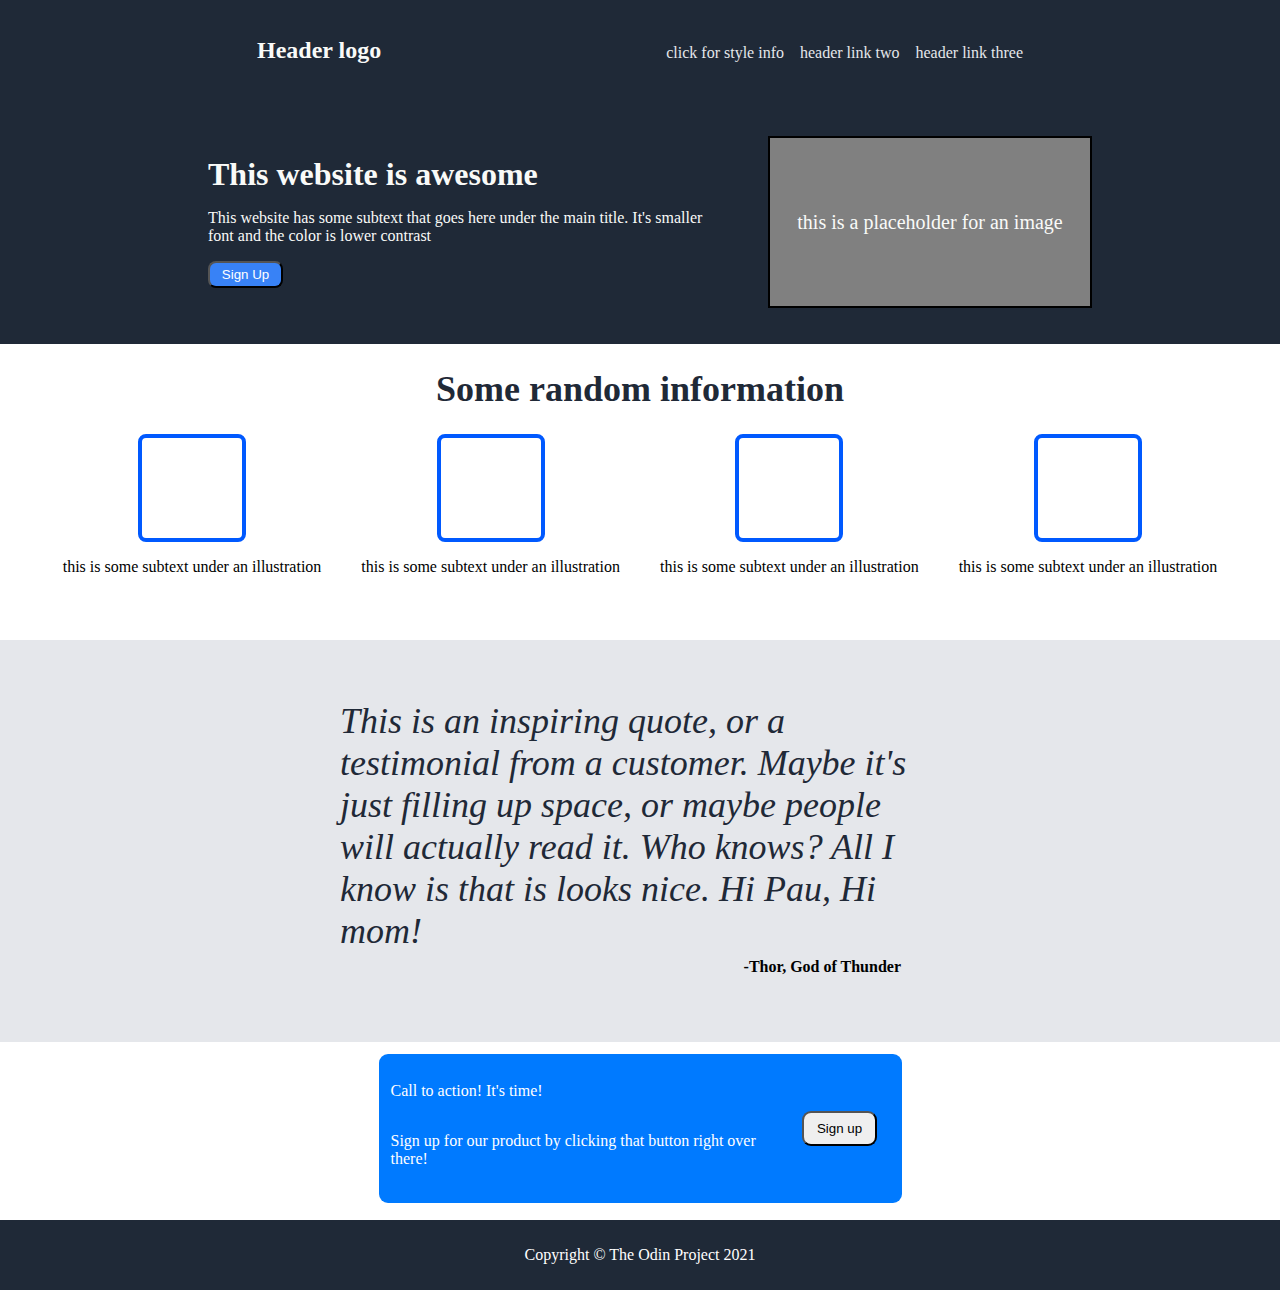
<file: index.html>
<!DOCTYPE html>
<html lang="en">
<head>
    <meta charset="UTF-8">
    <meta name="viewport" content="width=device-width, initial-scale=1.0">
    <title>Landing Page</title>
    <link rel="stylesheet" href="styles.css">
</head>
<body> <!-- body will be a flex, column to separate each other flex div -->

    <!-- header flex display -->
    <div class="header"> Header logo
        <ul>
            <li><a href="color-font.html"> click for style info</a></li>
            <li><a href=""> header link two</a></li>
            <li><a href=""> header link three</a></li>
        </ul>
    </div>

    <!-- hero flex display -->
    <div class="hero"> 
        <div class="text-button"> This website is awesome
            <p>This website has some subtext that goes here under the main title. It's smaller font and the color is lower contrast</p>
            <button class="sign-top-button">Sign Up</button>
        </div>
        <p class="placeholder"> this is a placeholder for an image</p>
    </div>

    <!-- random info flex display -->
    <div class="rand-info"> Some random information
        <div class="illustration"><!-- sets the 4 blue borders and descriptions in order -->
            <div class="blue-box">
                <div class="draw"></div>
                <p class="desc"> this is some subtext under an illustration</p>
            </div>
            <div class="blue-box">
                <div class="draw"></div>
                <p class="desc"> this is some subtext under an illustration</p>
            </div>
            <div class="blue-box">
                <div class="draw"></div>
                <p class="desc"> this is some subtext under an illustration</p>
            </div>
            <div class="blue-box">
                <div class="draw"></div>
                <p class="desc"> this is some subtext under an illustration</p>
            </div>
        </div>
    </div>

    <!-- quote flex display -->
    <div class="quote">
        <div class="quote-content">
            <em>This is an inspiring quote, or a testimonial from a customer. Maybe it's just filling up space, or maybe people will actually read it. Who knows? All I know is that is looks nice. Hi Pau, Hi mom!</em>
        </div>
        <div class="credits">
            <strong>-Thor, God of Thunder</strong>
        </div>
    </div>

    <!-- blue sign up box flex display -->
    <div  class="sign-up-bottom">
        <div class="call-to-action">
            <p>Call to action! It's time!</p>
            <p> Sign up for our product by clicking that button right over there!</p>
        </div>
        <div class="background">
          <button class="sign-bott-button"> Sign up</button>
        </div>
    </div>

    <!-- footer flex display -->
    <div class="footer">
        Copyright © The Odin Project 2021
    </div>
</body>
</html>
</file>
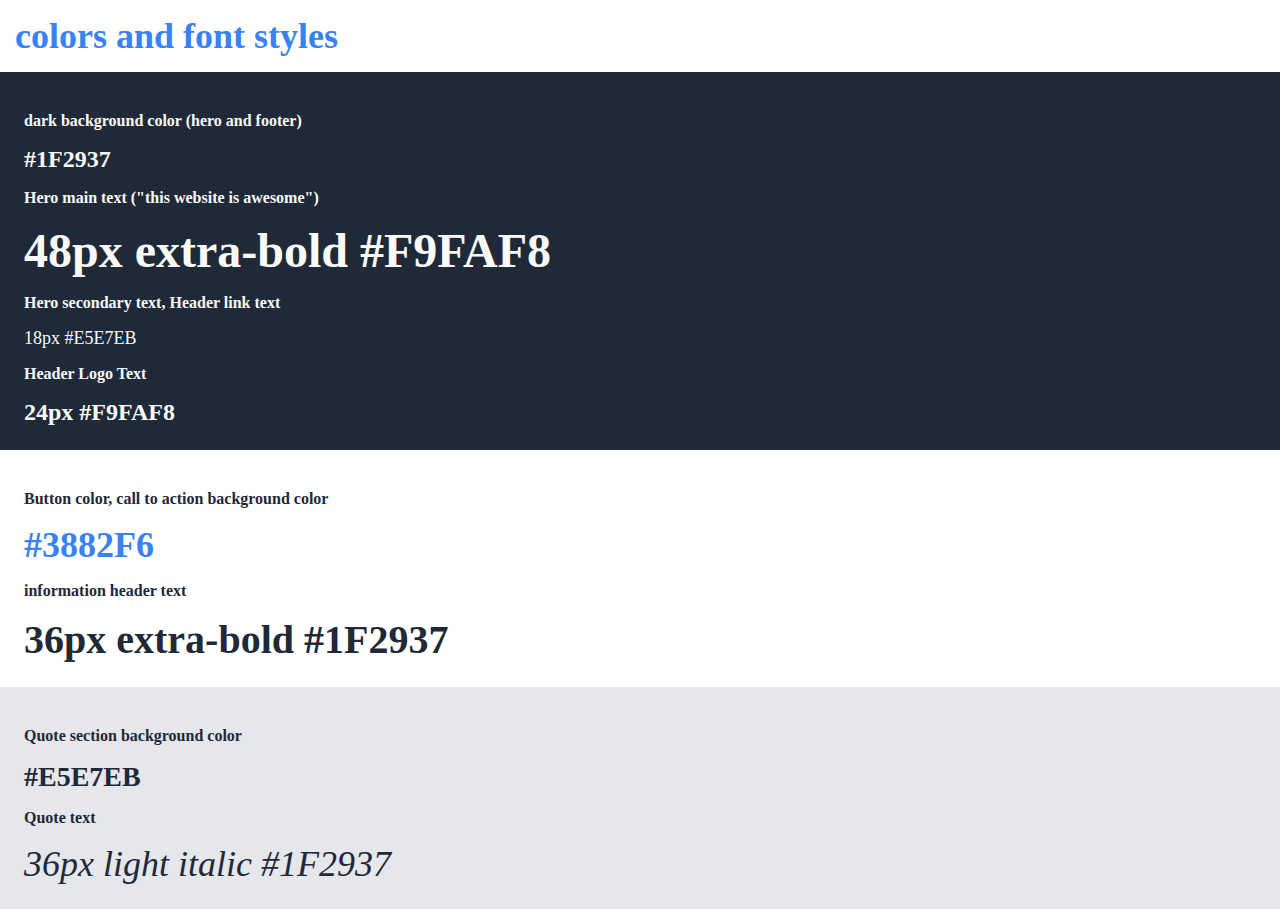
<file: color-font.html>
<!DOCTYPE html>
<html lang="en">
<head>
    <meta charset="UTF-8">
    <meta name="viewport" content="width=device-width, initial-scale=1.0">
    <title>Colors and Fonts</title>
    <link rel="stylesheet" href="styles.css">
</head>
<body>
    <div class="color-header"> colors and font styles </div>

    <div class="top-content">
        <div class="dark-background">
            <p>dark background color (hero and footer)</p>
            <p class="hex-dark-color">#1F2937</p>
        </div>

        <div class="hero-main-text">
            <p>Hero main text ("this website is awesome")</p>
            <p class="main-text-style">48px extra-bold #F9FAF8</p>
        </div>
        
        <div class="hero-secondary-text">
            <p>Hero secondary text, Header link text</p>
            <p class="secondary-text-style">18px #E5E7EB</p>
        </div>

        <div class="header-logo">
            <p>Header Logo Text</p>
            <p class="logo-style">24px #F9FAF8</p>
        </div>
    </div>

    <div class="middle-content">
        <div class="button-call2a-color">
            <p>Button color, call to action background color</p>
            <p class="rectangle-color">#3882F6</p>
        </div>

        <div class="information-header-text">
            <p>information header text</p>
            <p class="info-header-style">36px extra-bold #1F2937</p>
        </div>
    </div>

    <div class="bottom-content">
        <div class="quote-section-color">
            <p>Quote section background color</p>
            <p class="q-sect-back">#E5E7EB</p>
        </div>
        
        <div class="quote-text-style">
            <p>Quote text</p>
            <p class="italic">36px light italic #1F2937</p>
        </div>
    </div>
</body>
</html>
</file>
<file: styles.css>
body{
    font-family: roboto;
    display: flex;
    min-height: 100vh;
    flex-direction: column;
    justify-content: space-between;
    margin: 0;
}

.header{
    display: flex;
    background-color: #1F2937;
    justify-content: space-evenly;
    align-items: center;
    color: #F9FAF8;
    font-size: 24px;
    font-weight: 800;
    padding: 0 12px;
    height: 100px;
    flex-shrink: 0;
    margin: 0;
}

ul{
    list-style: none;
    display: flex;
    gap: 16px;
}

a{
    text-decoration: none;
    /* make font white eventually */
    color: #E5E7EB;
    font-size: 16px;
    font-weight: 300;
}

.hero{
    display: flex;
    background-color: #1F2937;
    color: #F9FAF8;
    font-size: 32px;
    font-weight: 800;
    justify-content: center;
    padding: 16px;
    flex: 1;
}

.text-button{
    display: flex;
    flex-direction: column;
    max-width: 500px;
    margin: 40px;
}

.rand-info{
    display: flex;
    flex-direction: column;
    font-size: 36px;
    justify-content: flex-start;
    align-items: center;
    flex: 1;
    padding: 24px;
    font-weight: 900;
    color: #1F2937;
}

.illustration{
    display: flex;
    justify-content: center;
    margin: 4px;
}

.blue-box{
    display: flex;
    flex-direction: column;
    justify-content: center;
    align-items: center;
    margin: 12px;
    padding: 8px;
}

.quote{
    display: flex;
    flex-direction: column;
    background-color: #E5E7EB;
    flex: 1;
    padding: 60px;
    justify-content: center;
    align-items: center;
}

.quote-content{ 
    display: flex;
    width: 600px;
    font-size: 36px;
    color: #1F2937;
}

.credits{
    display: flex;
    align-items: flex-end;
    justify-content: flex-end;
    width: 45%;
    padding: 4px;
    margin: 2px;
}

.sign-up-bottom{
    display: flex;
    justify-content: center;
    align-items: center;
    flex: 1;
}

.call-to-action{
    display: flex;
    flex-direction: column;
    background-color: rgb(0, 122, 255);
    width: 375px;
    height: 125px;
    border-top-left-radius: 9px;
    border-bottom-left-radius: 9px;
    color: white;
    padding: 12px;
}

.footer{
    display: flex;
    background-color: #1F2937;
    flex: 1 0 70;
    height: 70px;
    justify-content: center;
    align-items: center;
    color: white;
    font-size: 16px;
    margin-top: 5px;
}


/* added styling that is more for the colors and feel of the page */
.sign-top-button{
    max-width: 75px;
    max-height: 40px;
    background-color: #3882F6;
    color: white;
    padding: 4px;
    border-radius: 8px;
}

.text-button p{
    font-size: 16px;
    font-weight: 200;
}

.hero .placeholder{
    font-size: 20px;
    background-color: gray;
    border: 2px solid black ;
    width: 300px;
    height: auto;
    display: flex;
    justify-content: center;
    align-items: center;
    font-weight: 200;
    margin: 20px;
    padding: 10px;
    flex-shrink: 0;
}

.draw{
    max-width: 150px;
    max-height: 150px;
    height: 100px;
    width: 100px;
    border: 4px solid rgb(0, 89, 255);
    border-radius: 8px;
}

.desc{
    font-size: 16px;
    color: black;
    font-weight: 200;
    text-align: center;
}

.background{
    background-color: rgb(0, 122, 255);
    height: auto;
    display: flex;
    width: 100px;
    height: 125px;
    justify-content: center;
    align-items: center;
    border-top-right-radius: 9px;
    border-bottom-right-radius: 9px;
    padding: 12px;
    margin: 12px 0;
}

.sign-bott-button{
    width: 75px;
    height: 35px;
    border-radius: 9px;
}

/* color-font.html styles ||| separate from index.html but in this file */

.color-header{
    color:#3882F6;
    font-size: 36px;
    font-weight: 900;
    display: flex;
    flex: 1 0 100;
    margin: 15px;
    align-items: center ;
}

.top-content{
    background-color: #1F2937;
    display: flex;
    flex: 1;
    flex-direction: column;
    color: #F9FAF8;
    justify-content: space-between;
    padding: 24px;
    font-weight: 700;
    font-size: 16px;
}

.dark-background .hex-dark-color{
    font-size: 24px;
    font-weight: 800;
    margin:0;
} 

.hero-main-text .main-text-style{
    font-size: 48px;
    font-weight: 900;
    margin:0;
}

.hero-secondary-text .secondary-text-style{
    font-size: 18px;
    font-weight: 100;
    margin:0;
}

.header-logo .logo-style{
    font-size: 24px;
    font-weight: 900;
    margin: 0;
}

.middle-content{
    display: flex;
    flex: 1;
    flex-direction: column;
    justify-content: space-between;
    padding: 24px;
    color: #1F2937;
    font-weight: 600;
}

.button-call2a-color .rectangle-color{
    font-size: 36px;
    color: #3882F6;
    font-weight: 700;
    margin: 0;
}

.information-header-text .info-header-style{
    font-size: 40px;
    font-weight: 900;
    margin: 0;
}

.bottom-content{
    display: flex;
    flex: 1;
    flex-direction: column;
    justify-content: space-between;
    padding: 24px;
    color: #1F2937;
    font-weight: 600;
    background-color: #E5E7EB;
}

.quote-section-color .q-sect-back{
    font-size: 28px;
    margin: 0;
}

.quote-text-style .italic{
    font-size: 36px;
    font-weight: 300;
    margin: 0;
    font-style: italic;
}
</file>
